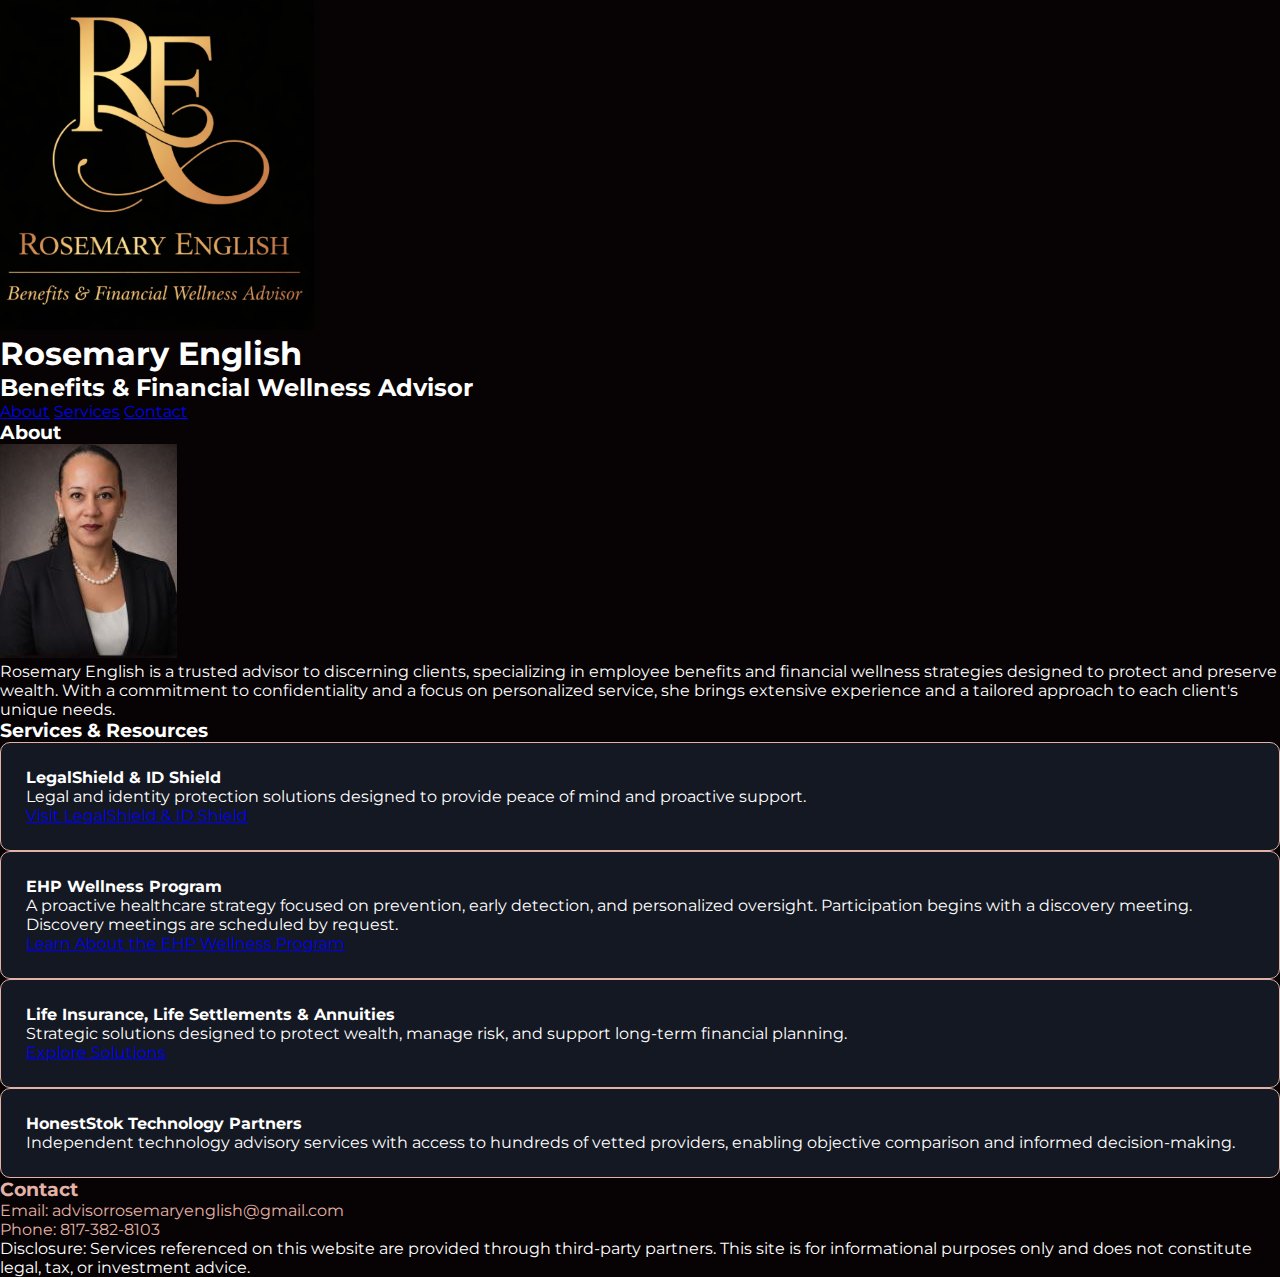
<file: index.html>
<!DOCTYPE html>
<html lang="en">
<head>
  <meta charset="UTF-8" />
  <meta name="viewport" content="width=device-width, initial-scale=1.0" />
  <title>Rosemary English | Benefits & Financial Wellness Advisor</title>
  <link rel="stylesheet" href="style.css" />
  <link href="https://fonts.googleapis.com/css2?family=Playfair+Display:wght@500;700&family=Montserrat:wght@300;400&display=swap" rel="stylesheet">
</head>

<body>

<header class="hero">
  <img src="logo.png" alt="Rosemary English Logo" class="logo" />
  <h1 class="site-name">Rosemary English</h1>
<div class="name-divider"></div>
<h2 class="site-title">Benefits & Financial Wellness Advisor</h2>

  <nav class="nav-tabs">
    <a href="#about">About</a>
    <a href="#services">Services</a>
    <a href="#contact">Contact</a>
  </nav>
</header>

<section id="about" class="section">
  <h3 class="section-title">About</h3>

  <div class="about-divider"></div>
<img src="headshot.jpg" alt="Rosemary English">

  <p class="about-text">
    Rosemary English is a trusted advisor to discerning clients, specializing in employee benefits and
    financial wellness strategies designed to protect and preserve wealth. With a commitment to
    confidentiality and a focus on personalized service, she brings extensive experience and a tailored
    approach to each client's unique needs.
  </p>
  <div class="bio-divider"></div>
</section>

<section id="services" class="section">
  <h3>Services & Resources</h3>

  <div class="card">
    <h4>LegalShield & ID Shield</h4>
    <p>
      Legal and identity protection solutions designed to provide peace of mind and proactive support.
    </p>
    <a href="https://rosemaryenglish.legalshieldassociate.com" target="_blank">Visit LegalShield & ID Shield</a>
      </div>

  <div class="card">
    <h4>EHP Wellness Program</h4>
    <p>
      A proactive healthcare strategy focused on prevention, early detection, and personalized oversight.
      Participation begins with a discovery meeting.
        </p>
    <p>
      Discovery meetings are scheduled by request.
    </p>
    <p>
      <a href="https://getehp.com/?aff=100099" target="_blank">
        Learn About the EHP Wellness Program
      </a>
    </p>
    <p>
    </p>
      </div>

  <div class="card">
    <h4>Life Insurance, Life Settlements & Annuities</h4>
    <p>
      Strategic solutions designed to protect wealth, manage risk, and support long-term financial planning.
    </p>
    <a href="https://app.back9ins.com/apply/RosemaryEnglish" target="_blank">Explore Solutions</a>
     </div>

  <div class="card">
    <h4>HonestStok Technology Partners</h4>
    <p>
      Independent technology advisory services with access to hundreds of vetted providers, enabling
      objective comparison and informed decision-making.
    </p>
     </div>
</section>

<section id="contact" class="section contact">
  <h3>Contact</h3>
  <p>Email: advisorrosemaryenglish@gmail.com</p>
  <p>Phone: 817-382-8103</p>
  </section>

<footer>
  <p>
    Disclosure: Services referenced on this website are provided through third-party partners.
    This site is for informational purposes only and does not constitute legal, tax, or investment advice.
  </p>
</footer>

</body>
</html>
</file>
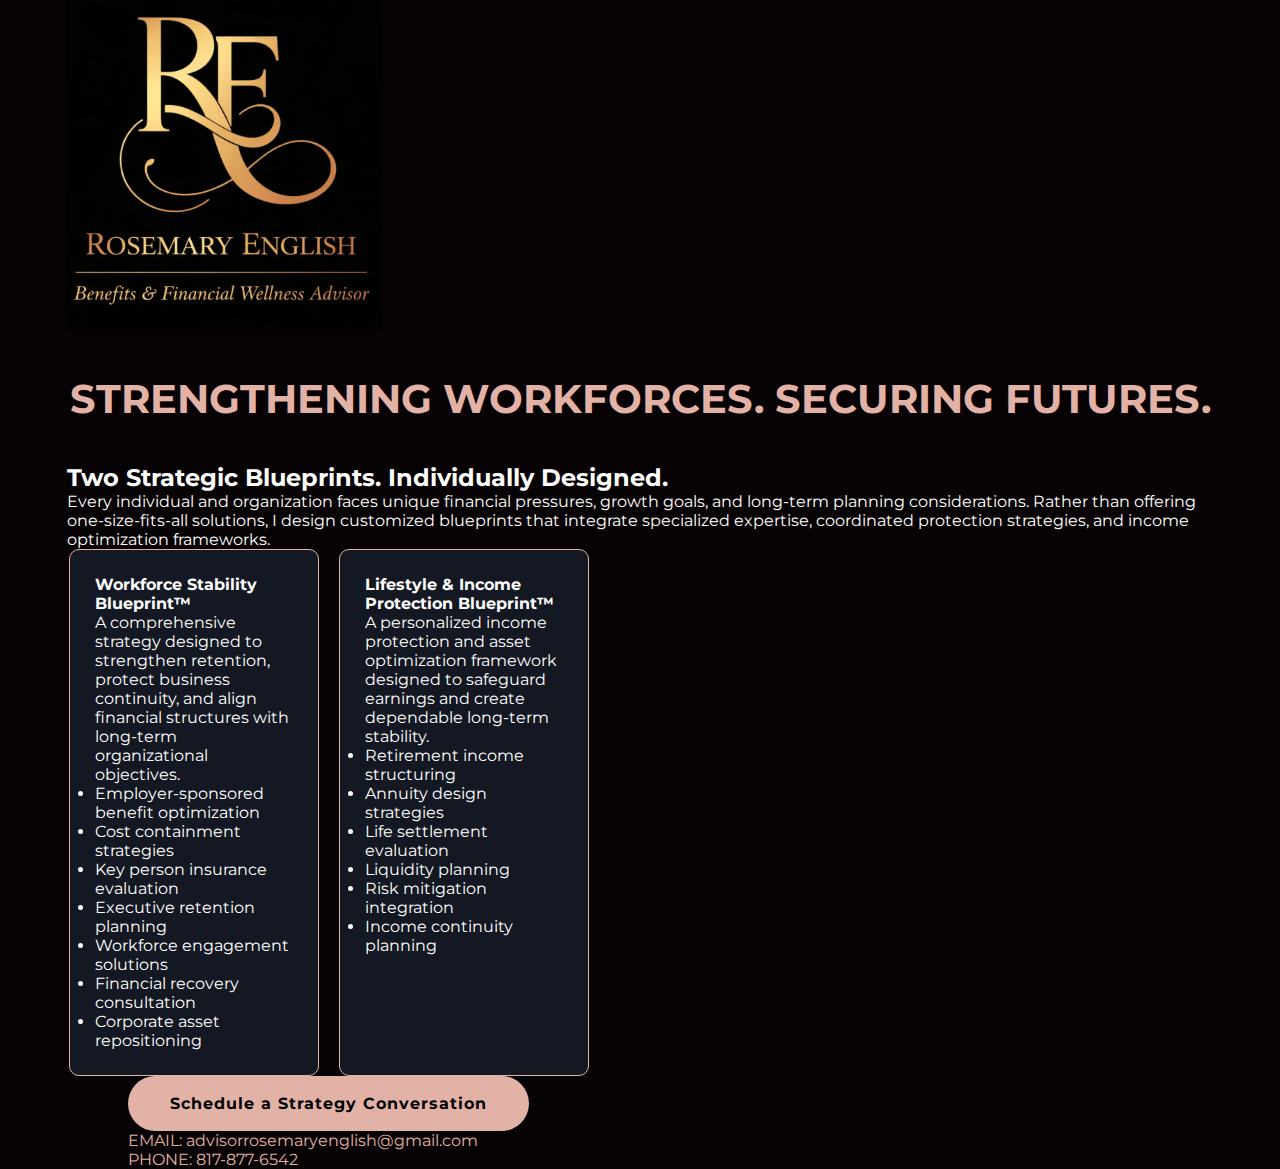
<file: 1st index.html>
<!DOCTYPE html>
<html lang="en">
<head>
<meta charset="UTF-8">
<title>Rosemary English | Workforce & Income Strategy Advisor</title>
<meta name="viewport" content="width=device-width, initial-scale=1.0">

<link href="https://fonts.googleapis.com/css2?family=Montserrat:wght@400;500;600;700&family=Playfair+Display:wght@600;700&display=swap" rel="stylesheet">
<link rel="stylesheet" href="style.css">
</head>

<body>

<section class="hero">
<div class="container">

<div class="top-brand">
    <img src="logo.png" alt="Rosemary English Logo">
</div>

<h1 class="main-headline">
STRENGTHENING WORKFORCES. SECURING FUTURES.
</h1>

<div class="blueprint-section">
    <h2 class="blueprint-heading">
        Two Strategic Blueprints. Individually Designed.
    </h2>

    <p class="blueprint-intro">
        Every individual and organization faces unique financial pressures, growth goals, and long-term planning considerations. 
        Rather than offering one-size-fits-all solutions, I design customized blueprints that integrate specialized expertise, 
        coordinated protection strategies, and income optimization frameworks.
    </p>
</div>

<div class="content-row">

    <!-- LEFT COLUMN -->
    <div class="left-column">

        <div class="services">

            <div class="card" onclick="toggleCard(this)">
                <h4>Workforce Stability Blueprint™</h4>
                <div class="card-content">
                    <p>
                    A comprehensive strategy designed to strengthen retention, protect business continuity, 
                    and align financial structures with long-term organizational objectives.
                    </p>

                    <ul>
                        <li>Employer-sponsored benefit optimization</li>
                        <li>Cost containment strategies</li>
                        <li>Key person insurance evaluation</li>
                        <li>Executive retention planning</li>
                        <li>Workforce engagement solutions</li>
                        <li>Financial recovery consultation</li>
                        <li>Corporate asset repositioning</li>
                    </ul>
                </div>
            </div>

            <div class="card" onclick="toggleCard(this)">
                <h4>Lifestyle & Income Protection Blueprint™</h4>
                <div class="card-content">
                    <p>
                    A personalized income protection and asset optimization framework designed to 
                    safeguard earnings and create dependable long-term stability.
                    </p>

                    <ul>
                        <li>Retirement income structuring</li>
                        <li>Annuity design strategies</li>
                        <li>Life settlement evaluation</li>
                        <li>Liquidity planning</li>
                        <li>Risk mitigation integration</li>
                        <li>Income continuity planning</li>
                    </ul>
                </div>
            </div>

        </div>

        <!-- CTA + CONTACT CENTERED UNDER CARDS -->
        <div class="bottom-row">
            <a href="mailto:advisorrosemaryenglish@gmail.com" class="cta-button">
                Schedule a Strategy Conversation
            </a>

            <div class="contact">
                <p>EMAIL: advisorrosemaryenglish@gmail.com</p>
                <p>PHONE: 817-877-6542</p>
            </div>
        </div>

    </div>

    <!-- RIGHT COLUMN -->
    <div class="right-column">
        <div class="video-wrapper">
            <iframe src="https://app.heygen.com/embeds/13ed0cc0cd3a4400bd56004639948af5"
                frameborder="0"
                allow="encrypted-media; fullscreen;"
                allowfullscreen>
            </iframe>
        </div>
    </div>

</div>
</div>
</section>

<script>
function toggleCard(selectedCard) {
    const allCards = document.querySelectorAll(".card");

    allCards.forEach(card => {
        const content = card.querySelector(".card-content");
        if (card !== selectedCard) {
            card.classList.remove("active");
            content.style.height = "0px";
        }
    });

    const content = selectedCard.querySelector(".card-content");

    if (selectedCard.classList.contains("active")) {
        content.style.height = content.scrollHeight + "px";
        requestAnimationFrame(() => {
            content.style.height = "0px";
        });
        selectedCard.classList.remove("active");
    } else {
        selectedCard.classList.add("active");
        content.style.height = "auto";
        const height = content.scrollHeight + "px";
        content.style.height = "0px";
        requestAnimationFrame(() => {
            content.style.height = height;
        });
    }
}
</script>

</body>
</html>
</file>
<file: style.css>
* {
    margin: 0;
    padding: 0;
    box-sizing: border-box;
}

body {
    font-family: 'Montserrat', sans-serif;
    background: #070304;
    color: #fff;
    overflow-x: hidden;
}

/* CONTAINER */
.container {
    width: 92%;
    max-width: 1200px;
    margin: auto;
    padding: 0 16px;
}

/* BANNER */
.top-banner {
    text-align: center;
    margin-bottom: 40px;
}

.top-banner img {
    width: 100%;
    max-width: 1000px;
}

/* HEADLINE */
.main-headline {
    text-align: center;
    font-size: 40px;
    margin: 40px 0;
    color: #e3b2a6;
}

/* PARAGRAPH */
.full-width {
    width: 100%;
    max-width: 100%;
    margin: 0 auto 60px auto;
    font-size: 22px;
    line-height: 1.8;
    text-align: center;
    padding: 0 40px;
}

/* LAYOUT */

/* LEFT */
.left-column {
    flex: 1;
    display: flex;
    flex-direction: column;
    align-items: center;
}

/* CARDS */
.services {
    display: flex;
    gap: 20px;
    width: 100%;
    max-width: 520px;
}

.card {
    flex: 1;
    background: #141822;
    padding: 25px;
    border-radius: 10px;
    border: 1px solid #e3b2a6;
    text-decoration: none;
    color: #fff;
     display: block; /* IMPORTANT */
    transition: 0.3s ease;
}

.card:hover {
    transform: translateY(-3px);
    box-shadow: 0 10px 25px rgba(0,0,0,0.3);
    border-color: #fff;
}

/* CTA + CONTACT GROUP */
.cta-contact-group {
    margin-top: 20px;
    display: flex;
    flex-direction: column;
    align-items: center;   /* centers the whole group */
    gap: 12px;
    width: 100%;
}

/* CTA */
.cta-wrapper {
    margin: 15px 0;
    text-align: center;
    width: 100%;
    max-width: 520px;   /* 👈 MATCHES cards */
}

.cta-button {
    background: #e3b2a6;
    color: #000;
    padding: 18px 42px;   /* restores larger button */
    border-radius: 50px;
    text-decoration: none;
    display: inline-block;
    font-weight: 700;
    letter-spacing: 1px;
    text-align: center;
}

/* CONTACT */
.contact {
    color: #e3b2a6;
    text-align: left;   /* 👈 IMPORTANT: restores original alignment */
    width: 100%;
    max-width: 520px;   /* 👈 same width as cards */
}

.contact-row {
    display: grid;
    grid-template-columns: 120px 1fr; /* 👈 PERFECT alignment */
    gap: 10px;
    align-items: start;
}

.address {
    display: flex;
    flex-direction: column;
}

.content-row {
    display: flex;
    gap: 100px;
    align-items: stretch;   /* KEY FIX */
    justify-content: space-between;
}

.label {
    min-width: 120px;
    font-weight: 600;
}

.value {
    line-height: 1.6;
}

/* VIDEO */
.right-column {
    flex: 1;
    display: flex;
}

.video-wrapper {
    width: 100%;
    height: 100%;              /* fill full column height */
    display: flex;
}

.video-wrapper iframe {
    width: 100%;
    height: 100%;              /* MATCH HEIGHT */
    border-radius: 10px;
    border: none;
}

/* MOBILE */
@media (max-width: 700px) {

    .content-row {
        flex-direction: column;
        align-items: center;
    }

    .services {
        flex-direction: column;
        width: 100%;
    }

    .card {
        width: 100%;
        text-align: center;
    }

    .cta-wrapper {
        text-align: center;
        width: 100%;
    }

    .contact {
        width: 100%;
        max-width: 320px;
        margin: 25px auto 0 auto;
        text-align: left;
    }

    .contact-row {
        justify-content: flex-start; /* 👈 key fix */
    }

}
</file>
